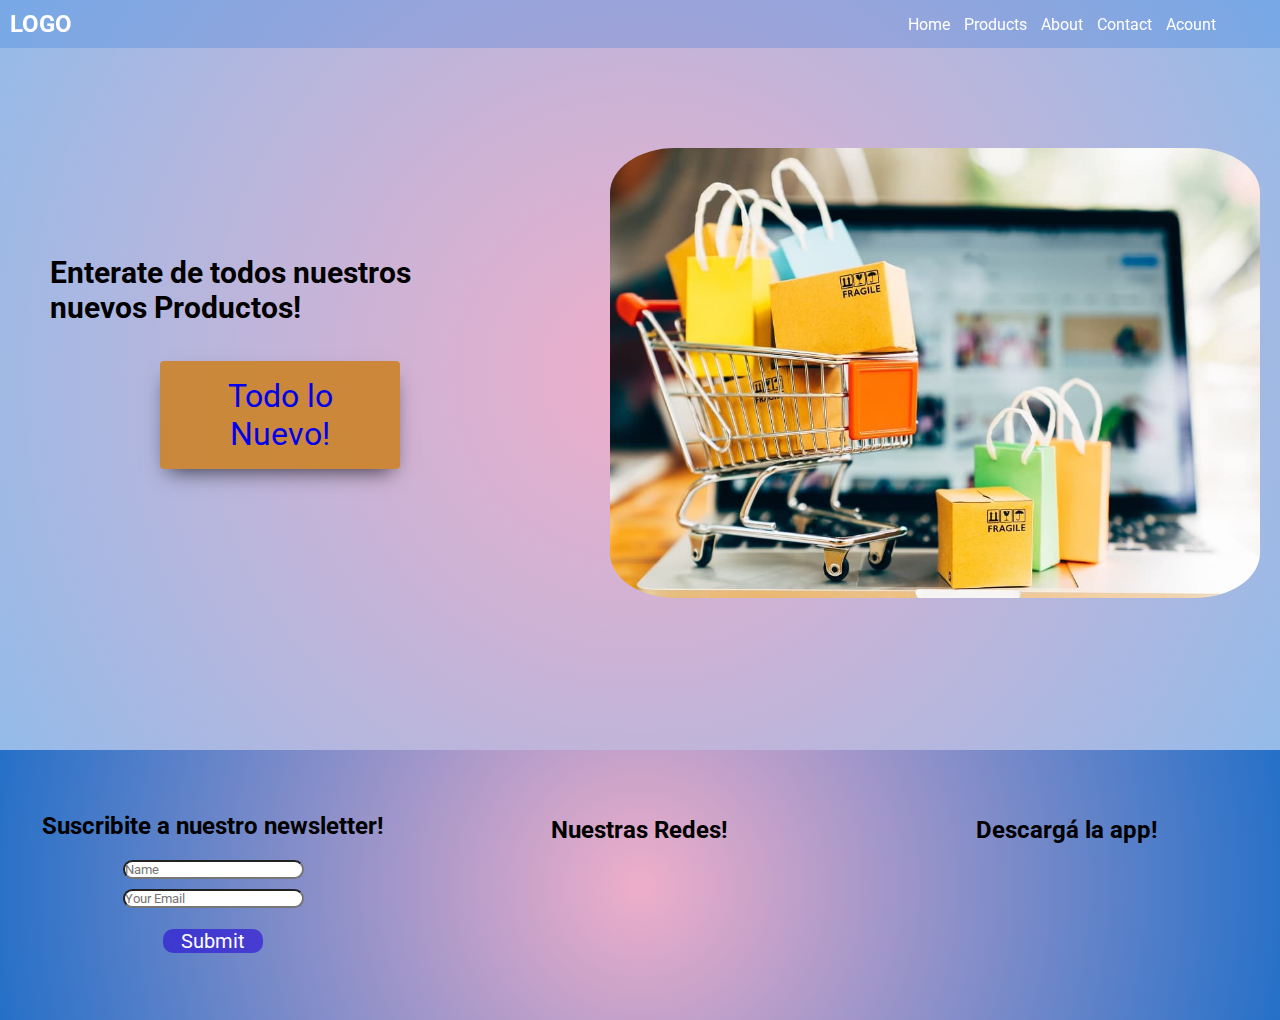
<file: index.html>
<!DOCTYPE html>
<html lang="en">
<head>
    <meta charset="UTF-8">
    <meta http-equiv="X-UA-Compatible" content="IE=edge">
    <meta name="viewport" content="width=device-width, initial-scale=1.0">
    <link rel="stylesheet" href="./css/style.css">
    <link rel="stylesheet" href="https://cdnjs.cloudflare.com/ajax/libs/font-awesome/6.2.0/css/all.min.css"
        integrity="sha512-xh6O/CkQoPOWDdYTDqeRdPCVd1SpvCA9XXcUnZS2FmJNp1coAFzvtCN9BmamE+4aHK8yyUHUSCcJHgXloTyT2A=="
        crossorigin="anonymous" referrerpolicy="no-referrer" />
    <title>E-commerce</title>
</head>
<body>
    <header>
        <div class="container">
           <nav class="nav_checkbox">
                <a href="#" class="logo"><h2>LOGO</h2></a>
                <input type="checkbox" id="tab-nav" class="tab-nav">
                <label for="tab-nav" class="label">
                    <div class="burger"></div>
                    <div class="burger"></div>
                    <div class="burger"></div>
                </label>
                <ul class="content_nav">
                    <li><a href="/SegundaEntrega/desafio2/index.html">Home</a></li> 
                    <li><a href="/SegundaEntrega/desafio2/pages/products.html">Products</a></li>     
                    <li><a href="/SegundaEntrega/desafio2/pages/about.html">About</a></li>     
                    <li><a href="/SegundaEntrega/desafio2/pages/contact.html">Contact</a></li>     
                    <li><a href="/SegundaEntrega/desafio2/pages/acount.html">Acount</a></li>
                    <li><a href="#"><i class="fa-solid fa-cart-shopping"></i><i class="fa-solid fa-magnifying-glass"></i></a></li>  
                    <li><a href="#"></i></a></li>
                </ul>            
           </nav> 
        </div>
    </header>  
    <main class="content_section">
        <section class="principal_section">
            <div class="legend">
                <h1>Enterate de todos nuestros nuevos Productos!</h1>
                <button><a href="#"><span>Todo lo Nuevo!</span></a></button>
            </div>
            <div class="image">
                <img src="./img/image_1.jpg" alt="imagen/carusel">
            </div>
        </section>
    </main>

    <footer class="footer">
        <div class="newsletter">
            <h2>Suscribite a nuestro newsletter!</h2>
            <input type="text" placeholder="Name">
            <input type="text" placeholder="Your Email">
            <input type="submit" id="submit">
        </div>

        <div class="social">
            <h2>Nuestras Redes!</h2>
            <div class="social-icons">
                <i class="fa-brands fa-facebook"></i>
                <i class="fa-brands fa-instagram"></i>
                <i class="fa-brands fa-twitter"></i>
                <i class="fa-solid fa-phone"></i>
                <i class="fa-regular fa-envelope"></i>
            </div>
        </div>

        <div class="app-information">
            <h2>Descargá la app!</h2>
            <div class="app-icons">
                <i class="fa-brands fa-apple"></i>
                <i class="fa-brands fa-android"></i>
            </div>
        </div>

    </footer>
</body>
</html>
</file>
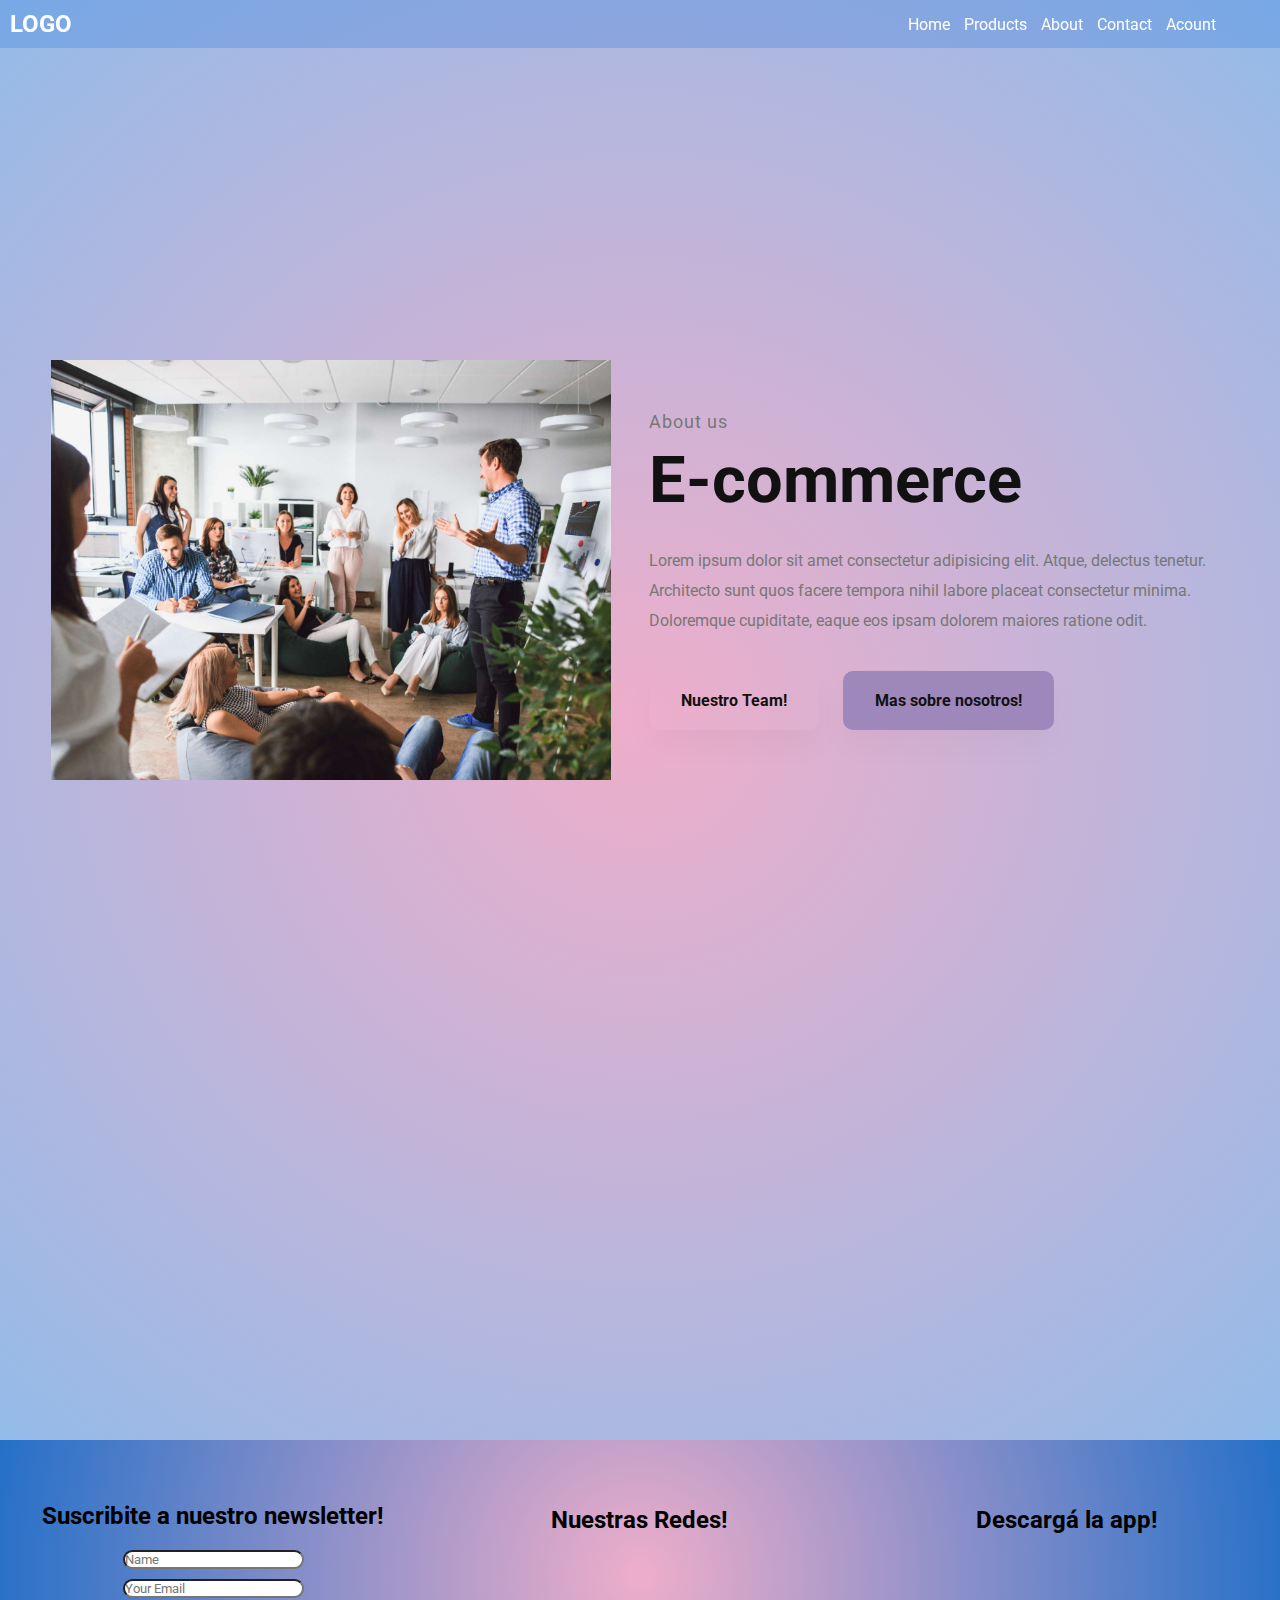
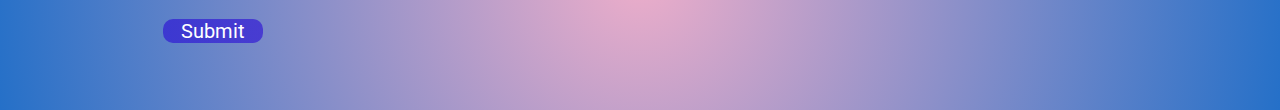
<file: pages/about.html>
<!DOCTYPE html>
<html lang="en">

<head>
    <meta charset="UTF-8">
    <meta http-equiv="X-UA-Compatible" content="IE=edge">
    <meta name="viewport" content="width=device-width, initial-scale=1.0">
    <link rel="stylesheet" href="../css/style.css">
    <link rel="stylesheet" href="https://cdnjs.cloudflare.com/ajax/libs/font-awesome/6.2.0/css/all.min.css"
        integrity="sha512-xh6O/CkQoPOWDdYTDqeRdPCVd1SpvCA9XXcUnZS2FmJNp1coAFzvtCN9BmamE+4aHK8yyUHUSCcJHgXloTyT2A=="
        crossorigin="anonymous" referrerpolicy="no-referrer" />
    <title>E-commerce</title>
</head>

<body>
    <header>
        <div class="container">
            <nav class="nav_checkbox">
                <a href="#" class="logo">
                    <h2>LOGO</h2>
                </a>
                <input type="checkbox" id="tab-nav" class="tab-nav">
                <label for="tab-nav" class="label">
                    <div class="burger"></div>
                    <div class="burger"></div>
                    <div class="burger"></div>
                </label>
                <ul class="content_nav">
                    <li><a href="../index.html">Home</a></li>
                    <li><a href="./products.html">Products</a></li>
                    <li><a href="./about.html">About</a></li>
                    <li><a href="./contact.html">Contact</a></li>
                    <li><a href="./acount.html">Acount</a></li>
                    <li><a href="#"><i class="fa-solid fa-cart-shopping"></i><i
                                class="fa-solid fa-magnifying-glass"></i></a></li>
                    <li><a href="#"></i></a></li>
                </ul>
            </nav>
        </div>
    </header>

    <main>
        <section class="about">
            <div class="main">
                <img src="../img/OurTeam.jpg" alt="" width="300" height="300">
                <div class="all-text">
                    <h4>About us</h4>
                    <h1>E-commerce</h1>
                    <p>Lorem ipsum dolor sit amet consectetur adipisicing elit. Atque, delectus tenetur. Architecto sunt
                        quos facere tempora nihil labore placeat consectetur minima. Doloremque cupiditate, eaque eos
                        ipsam dolorem maiores ratione odit.</p>

                    <div class="btn">
                        <button type="button">Nuestro Team!</button>
                        <button type="button" class="btn2">Mas sobre nosotros!</button>
                    </div>
                </div>
            </div>




        </section>
    </main>

    <footer class="footer">
        <div class="newsletter">
            <h2>Suscribite a nuestro newsletter!</h2>
            <input type="text" placeholder="Name">
            <input type="text" placeholder="Your Email">
            <input type="submit" id="submit">
        </div>

        <div class="social">
            <h2>Nuestras Redes!</h2>
            <div class="social-icons">
                <i class="fa-brands fa-facebook"></i>
                <i class="fa-brands fa-instagram"></i>
                <i class="fa-brands fa-twitter"></i>
                <i class="fa-solid fa-phone"></i>
                <i class="fa-regular fa-envelope"></i>
            </div>
        </div>

        <div class="app-information">
            <h2>Descargá la app!</h2>
            <div class="app-icons">
                <i class="fa-brands fa-apple"></i>
                <i class="fa-brands fa-android"></i>
            </div>
        </div>

    </footer>
</body>

</html>
</file>
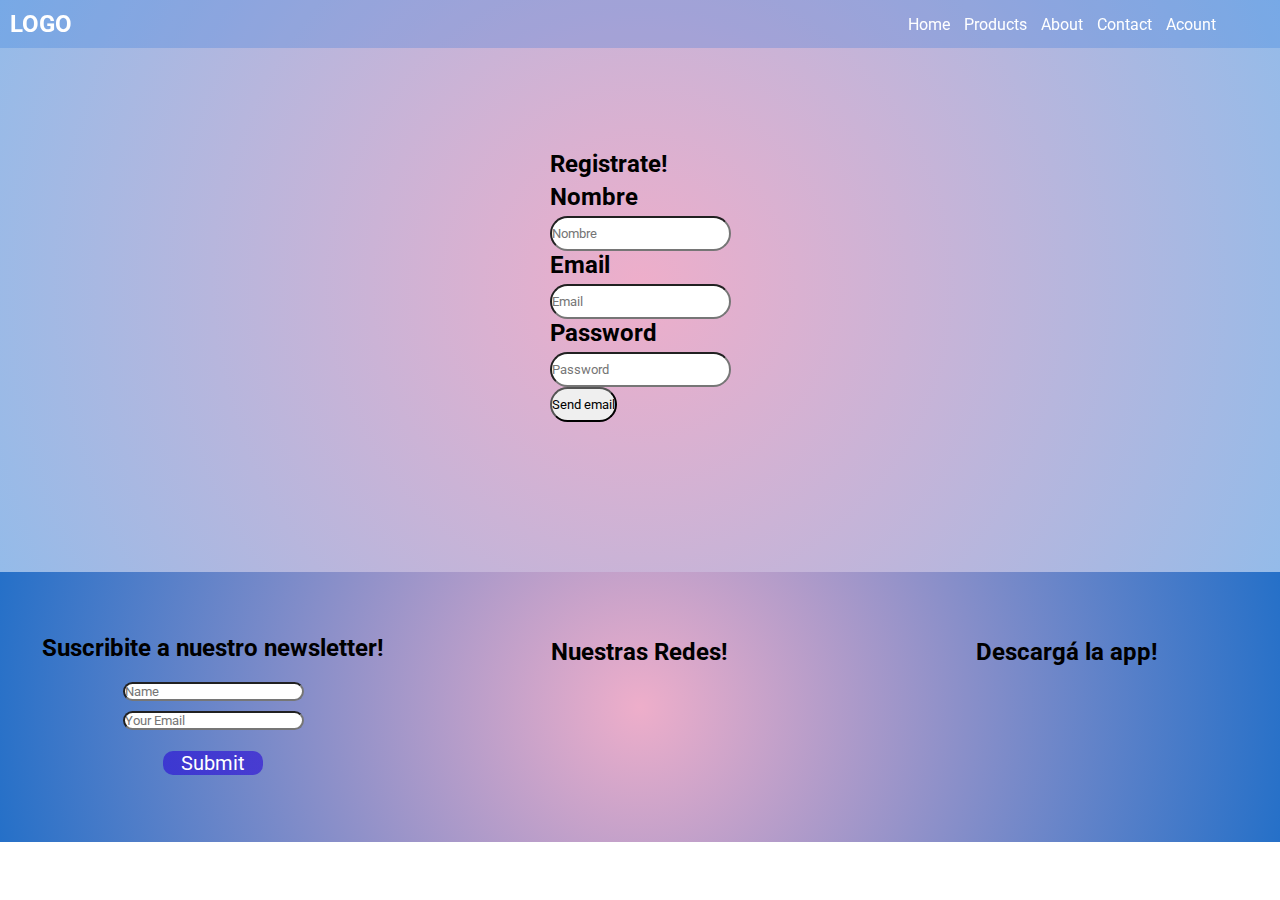
<file: pages/acount.html>
<!DOCTYPE html>
<html lang="en">

<head>
    <meta charset="UTF-8">
    <meta http-equiv="X-UA-Compatible" content="IE=edge">
    <meta name="viewport" content="width=device-width, initial-scale=1.0">
    <link rel="stylesheet" href="../css/style.css">
    <link rel="stylesheet" href="https://cdnjs.cloudflare.com/ajax/libs/font-awesome/6.2.0/css/all.min.css"
        integrity="sha512-xh6O/CkQoPOWDdYTDqeRdPCVd1SpvCA9XXcUnZS2FmJNp1coAFzvtCN9BmamE+4aHK8yyUHUSCcJHgXloTyT2A=="
        crossorigin="anonymous" referrerpolicy="no-referrer" />
    <title>E-commerce</title>
</head>

<body>
    <header>
        <div class="container">
            <nav class="nav_checkbox">
                <a href="#" class="logo">
                    <h2>LOGO</h2>
                </a>
                <input type="checkbox" id="tab-nav" class="tab-nav">
                <label for="tab-nav" class="label">
                    <div class="burger"></div>
                    <div class="burger"></div>
                    <div class="burger"></div>
                </label>
                <ul class="content_nav">
                    <li><a href="/SegundaEntrega/desafio2/index.html">Home</a></li>
                    <li><a href="/SegundaEntrega/desafio2/pages/products.html">Products</a></li>
                    <li><a href="/SegundaEntrega/desafio2/pages/about.html">About</a></li>
                    <li><a href="/SegundaEntrega/desafio2/pages/contact.html">Contact</a></li>
                    <li><a href="/SegundaEntrega/desafio2/pages/acount.html">Acount</a></li>
                    <li><a href="#"><i class="fa-solid fa-cart-shopping"></i><i
                                class="fa-solid fa-magnifying-glass"></i></a></li>
                    <li><a href="#"></i></a></li>
                </ul>
            </nav>
        </div>
    </header>

    <main>
        <section class="acount">
            <form class="form-acount" action="#" method="POST" enctype="multipart/form-data">
                <h2>Registrate!</h2>
                <h2>Nombre</h2>
                <input class="input" name="name" type="text" placeholder="Nombre" /><br />
                <h2>Email</h2>
                <input class="input" name="name" type="text" placeholder="Email" /><br />
                <h2>Password</h2>
                <input class="input" name="email" type="text" placeholder="Password" /><br />
                <input type="submit" value="Send email" />
            </form>

        </section>
    </main>

    <footer class="footer">
        <div class="newsletter">
            <h2>Suscribite a nuestro newsletter!</h2>
            <input type="text" placeholder="Name">
            <input type="text" placeholder="Your Email">
            <input type="submit" id="submit">
        </div>

        <div class="social">
            <h2>Nuestras Redes!</h2>
            <div class="social-icons">
                <i class="fa-brands fa-facebook"></i>
                <i class="fa-brands fa-instagram"></i>
                <i class="fa-brands fa-twitter"></i>
                <i class="fa-solid fa-phone"></i>
                <i class="fa-regular fa-envelope"></i>
            </div>
        </div>

        <div class="app-information">
            <h2>Descargá la app!</h2>
            <div class="app-icons">
                <i class="fa-brands fa-apple"></i>
                <i class="fa-brands fa-android"></i>
            </div>
        </div>

    </footer>
</body>

</html>
</file>
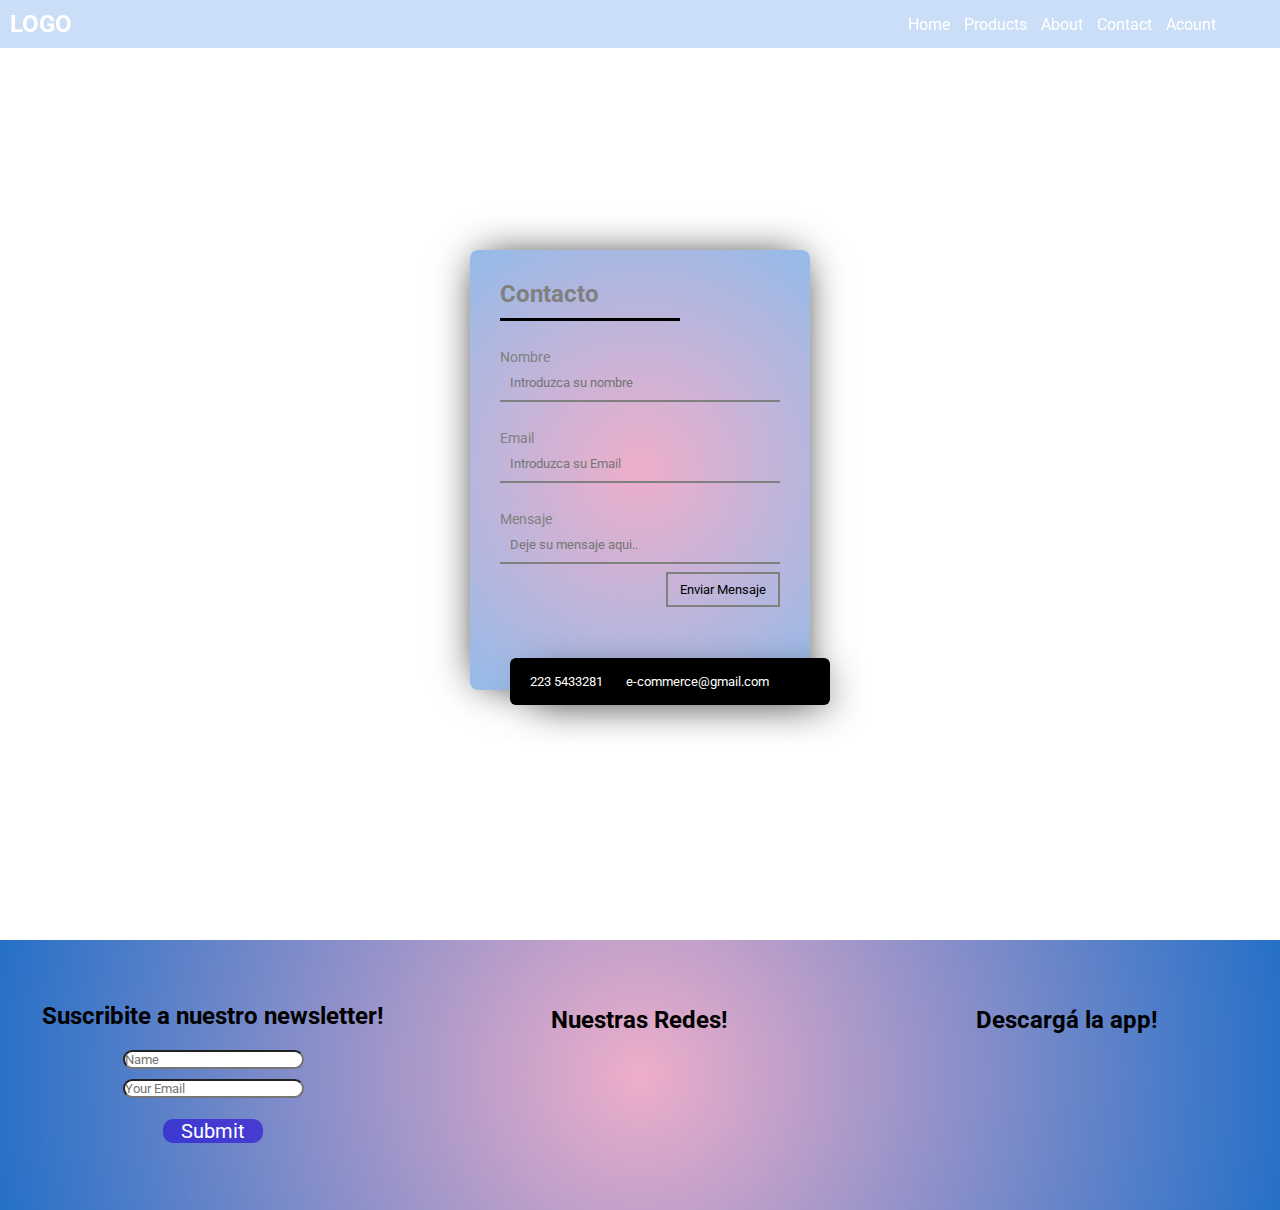
<file: pages/contact.html>
<!DOCTYPE html>
<html lang="en">

<head>
    <meta charset="UTF-8">
    <meta http-equiv="X-UA-Compatible" content="IE=edge">
    <meta name="viewport" content="width=device-width, initial-scale=1.0">
    <link rel="stylesheet" href="../css/style.css">
    <link rel="stylesheet" href="https://cdnjs.cloudflare.com/ajax/libs/font-awesome/6.2.0/css/all.min.css"
        integrity="sha512-xh6O/CkQoPOWDdYTDqeRdPCVd1SpvCA9XXcUnZS2FmJNp1coAFzvtCN9BmamE+4aHK8yyUHUSCcJHgXloTyT2A=="
        crossorigin="anonymous" referrerpolicy="no-referrer" />
    <title>E-commerce</title>
</head>

<body>
    <header>
        <div class="container">
            <nav class="nav_checkbox">
                <a href="#" class="logo">
                    <h2>LOGO</h2>
                </a>
                <input type="checkbox" id="tab-nav" class="tab-nav">
                <label for="tab-nav" class="label">
                    <div class="burger"></div>
                    <div class="burger"></div>
                    <div class="burger"></div>
                </label>
                <ul class="content_nav">
                    <li><a href="/SegundaEntrega/desafio2/index.html">Home</a></li>
                    <li><a href="/SegundaEntrega/desafio2/pages/products.html">Products</a></li>
                    <li><a href="/SegundaEntrega/desafio2/pages/about.html">About</a></li>
                    <li><a href="/SegundaEntrega/desafio2/pages/contact.html">Contact</a></li>
                    <li><a href="/SegundaEntrega/desafio2/pages/acount.html">Acount</a></li>
                    <li><a href="#"><i class="fa-solid fa-cart-shopping"></i><i
                                class="fa-solid fa-magnifying-glass"></i></a></li>
                    <li><a href="#"></i></a></li>
                </ul>
            </nav>
        </div>
    </header>

    <main>
        <form action="" class="form">
            <h2>Contacto</h2>

            <p type="Nombre"><input placeholder="Introduzca su nombre"></p>
            <p type="Email"><input placeholder="Introduzca su Email"></p>
            <p type="Mensaje"><input placeholder="Deje su mensaje aqui.."></p>
            <button>Enviar Mensaje</button>

            <div class="fafa-icons">
                <span class="fa fa-phone"></span> 223 5433281
                <span class="fa fa-envelope-o"></span> e-commerce@gmail.com
            </div>
        </form>
    </main>

    <footer class="footer">
        <div class="newsletter">
            <h2>Suscribite a nuestro newsletter!</h2>
            <input type="text" placeholder="Name">
            <input type="text" placeholder="Your Email">
            <input type="submit" id="submit">
        </div>

        <div class="social">
            <h2>Nuestras Redes!</h2>
            <div class="social-icons">
                <i class="fa-brands fa-facebook"></i>
                <i class="fa-brands fa-instagram"></i>
                <i class="fa-brands fa-twitter"></i>
                <i class="fa-solid fa-phone"></i>
                <i class="fa-regular fa-envelope"></i>
            </div>
        </div>

        <div class="app-information">
            <h2>Descargá la app!</h2>
            <div class="app-icons">
                <i class="fa-brands fa-apple"></i>
                <i class="fa-brands fa-android"></i>
            </div>
        </div>

    </footer>
</body>

</html>
</file>
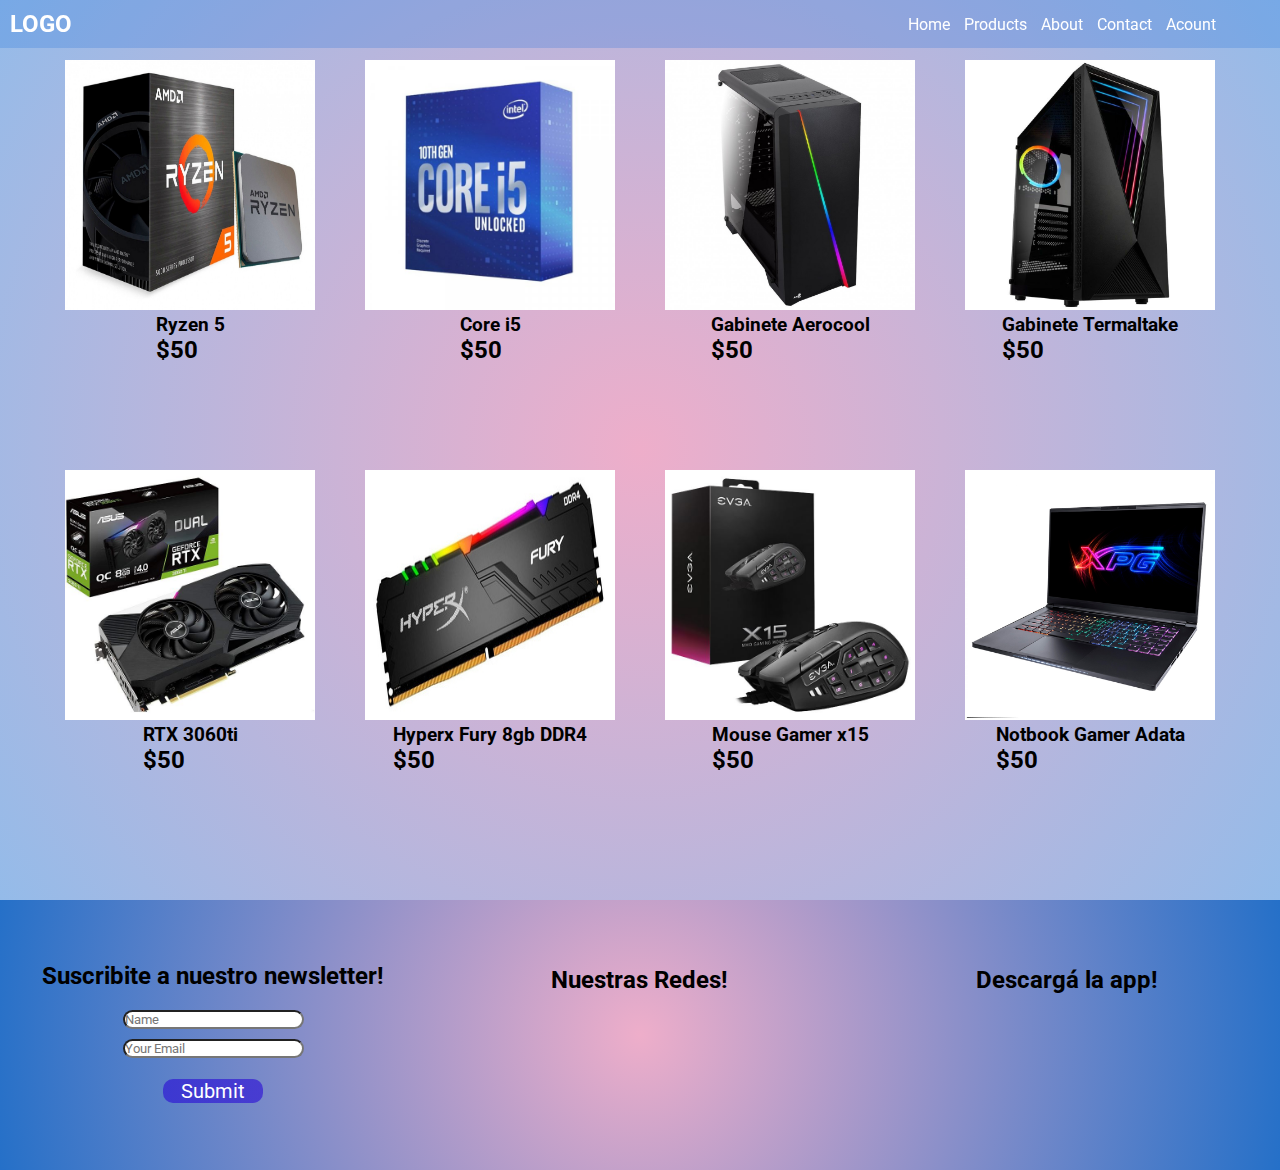
<file: pages/products.html>
<!DOCTYPE html>
<html lang="en">
<head>
    <meta charset="UTF-8">
    <meta http-equiv="X-UA-Compatible" content="IE=edge">
    <meta name="viewport" content="width=device-width, initial-scale=1.0">
    <link rel="stylesheet" href="../css/style.css">
    <link rel="stylesheet" href="https://cdnjs.cloudflare.com/ajax/libs/font-awesome/6.2.0/css/all.min.css"
        integrity="sha512-xh6O/CkQoPOWDdYTDqeRdPCVd1SpvCA9XXcUnZS2FmJNp1coAFzvtCN9BmamE+4aHK8yyUHUSCcJHgXloTyT2A=="
        crossorigin="anonymous" referrerpolicy="no-referrer" />
    <title>E-commerce</title>
</head>
<body>
    <header>
        <div class="container">
           <nav class="nav_checkbox">
                <a href="#" class="logo"><h2>LOGO</h2></a>
                <input type="checkbox" id="tab-nav" class="tab-nav">
                <label for="tab-nav" class="label">
                    <div class="burger"></div>
                    <div class="burger"></div>
                    <div class="burger"></div>
                </label>
                <ul class="content_nav">
                    <li><a href="/SegundaEntrega/desafio2/index.html">Home</a></li> 
                    <li><a href="/SegundaEntrega/desafio2/pages/products.html">Products</a></li>     
                    <li><a href="/SegundaEntrega/desafio2/pages/about.html">About</a></li>     
                    <li><a href="/SegundaEntrega/desafio2/pages/contact.html">Contact</a></li>     
                    <li><a href="#">Acount</a></li>
                    <li><a href="#"><i class="fa-solid fa-cart-shopping"></i><i class="fa-solid fa-magnifying-glass"></i></a></li>  
                    <li><a href="#"></i></a></li>
                </ul>            
           </nav> 
        </div>
    </header>  
    <main>

        <div class="section_cards">
        <div class="container_cards">
            <div class="card">
                <div class="img_card">
                    <img src="../img/img1.jpg" alt="" width="250" height="250">
                </div>
                <div class="content">
                    <div class="productName">
                        <h3>Ryzen 5</h3>
                    </div>
                    <div class="price_rating">
                        <h2>$50</h2>
                        <div class="rating">
                            <i class="fa fa-star" aria-hidden="true"></i>
                            <i class="fa fa-star" aria-hidden="true"></i>
                            <i class="fa fa-star" aria-hidden="true"></i>
                            <i class="fa fa-star" aria-hidden="true"></i>

                        </div>
                    </div>
                </div>
            </div>
            <div class="card">
                <div class="img_card">
                    <img src="../img/img2.jpg" alt="" width="250" height="250">
                </div>
                <div class="content">
                    <div class="productName">
                        <h3>Core i5</h3>
                    </div>
                    <div class="price_rating">
                        <h2>$50</h2>
                        <div class="rating">
                            <i class="fa fa-star" aria-hidden="true"></i>
                            <i class="fa fa-star" aria-hidden="true"></i>
                            <i class="fa fa-star" aria-hidden="true"></i>
                            <i class="fa fa-star" aria-hidden="true"></i>

                        </div>
                    </div>
                </div>
            </div>
            <div class="card">
                <div class="img_card">
                    <img src="../img/img3.jpg" alt="" width="250" height="250">
                </div>
                <div class="content">
                    <div class="productName">
                        <h3>Gabinete Aerocool</h3>
                    </div>
                    <div class="price_rating">
                        <h2>$50</h2>
                        <div class="rating">
                            <i class="fa fa-star" aria-hidden="true"></i>
                            <i class="fa fa-star" aria-hidden="true"></i>
                            <i class="fa fa-star" aria-hidden="true"></i>
                            <i class="fa fa-star" aria-hidden="true"></i>

                        </div>
                    </div>
                </div>
            </div>
            <div class="card">
                <div class="img_card">
                    <img src="../img/img4.jpg" alt="" width="250" height="250">
                </div>
                <div class="content">
                    <div class="productName">
                        <h3>Gabinete Termaltake</h3>
                    </div>
                    <div class="price_rating">
                        <h2>$50</h2>
                        <div class="rating">
                            <i class="fa fa-star" aria-hidden="true"></i>
                            <i class="fa fa-star" aria-hidden="true"></i>
                            <i class="fa fa-star" aria-hidden="true"></i>
                            <i class="fa fa-star" aria-hidden="true"></i>

                        </div>
                    </div>
                </div>
            </div>
            <div class="card">
                <div class="img_card">
                    <img src="../img/img5.jpg" alt="" width="250" height="250">
                </div>
                <div class="content">
                    <div class="productName">
                        <h3>RTX 3060ti</h3>
                    </div>
                    <div class="price_rating">
                        <h2>$50</h2>
                        <div class="rating">
                            <i class="fa fa-star" aria-hidden="true"></i>
                            <i class="fa fa-star" aria-hidden="true"></i>
                            <i class="fa fa-star" aria-hidden="true"></i>
                            <i class="fa fa-star" aria-hidden="true"></i>

                        </div>
                    </div>
                </div>
            </div>
            <div class="card">
                <div class="img_card">
                    <img src="../img/img6.jpg" alt="" width="250" height="250">
                </div>
                <div class="content">
                    <div class="productName">
                        <h3>Hyperx Fury 8gb DDR4</h3>
                    </div>
                    <div class="price_rating">
                        <h2>$50</h2>
                        <div class="rating">
                            <i class="fa fa-star" aria-hidden="true"></i>
                            <i class="fa fa-star" aria-hidden="true"></i>
                            <i class="fa fa-star" aria-hidden="true"></i>
                            <i class="fa fa-star" aria-hidden="true"></i>

                        </div>
                    </div>
                </div>
            </div>
            <div class="card">
                <div class="img_card">
                    <img src="../img/img7.jpg" alt="" width="250" height="250">
                </div>
                <div class="content">
                    <div class="productName">
                        <h3>Mouse Gamer x15</h3>
                    </div>
                    <div class="price_rating">
                        <h2>$50</h2>
                        <div class="rating">
                            <i class="fa fa-star" aria-hidden="true"></i>
                            <i class="fa fa-star" aria-hidden="true"></i>
                            <i class="fa fa-star" aria-hidden="true"></i>
                            <i class="fa fa-star" aria-hidden="true"></i>

                        </div>
                    </div>
                </div>
            </div>
            <div class="card">
                <div class="img_card">
                    <img src="../img/img8.jpg" alt="" width="250" height="250">
                </div>
                <div class="content">
                    <div class="productName">
                        <h3>Notbook Gamer Adata</h3>
                    </div>
                    <div class="price_rating">
                        <h2>$50</h2>
                        <div class="rating">
                            <i class="fa fa-star" aria-hidden="true"></i>
                            <i class="fa fa-star" aria-hidden="true"></i>
                            <i class="fa fa-star" aria-hidden="true"></i>
                            <i class="fa fa-star" aria-hidden="true"></i>

                        </div>
                    </div>
                </div>
            </div>
        </div>
    </div>
    </main>




    <footer class="footer">
        <div class="newsletter">
            <h2>Suscribite a nuestro newsletter!</h2>
            <input type="text" placeholder="Name">
            <input type="text" placeholder="Your Email">
            <input type="submit" id="submit">
        </div>

        <div class="social">
            <h2>Nuestras Redes!</h2>
            <div class="social-icons">
                <i class="fa-brands fa-facebook"></i>
                <i class="fa-brands fa-instagram"></i>
                <i class="fa-brands fa-twitter"></i>
                <i class="fa-solid fa-phone"></i>
                <i class="fa-regular fa-envelope"></i>
            </div>
        </div>

        <div class="app-information">
            <h2>Descargá la app!</h2>
            <div class="app-icons">
                <i class="fa-brands fa-apple"></i>
                <i class="fa-brands fa-android"></i>
            </div>
        </div>

    </footer>
</body>
</html>
</file>
<file: css/style.css>
@import url('https://fonts.googleapis.com/css2?family=Roboto:wght@100&display=swap');

*{
    margin: 0;
    padding: 0;
    box-sizing: border-box;
    font-family: 'Roboto', sans-serif;
    
}  

header{
    position: fixed;
    top: 0;
    z-index: 1;
    width: 100%;
    background-color: rgba(16, 103, 218, 0.219);
} 

.container {
    width: 1280px;
    margin: auto;
} 

.nav_checkbox {
    display: grid;
    grid-template-columns: 1fr 1fr;
    align-items: center;
    padding: 10px 0px;
} 

.logo {
   text-decoration: none; 
   color: white;
   padding-left: 10px;
} 

.tab-nav {
    outline: none;
    display: none;
} 

.label {
    display: none;
    color: white;
} 

.burger {
   width: 35px;
   height: 5px;
   background-color: white;
   margin-top: 5px;

} 

.content_nav {
    grid-column: 3;
    list-style: none;
    margin: 0;
    padding: 0;
} 

.content_nav li {
    display: inline-block;
    padding-right: 10px;
   
} 

.content_nav li a {
    text-decoration: none;
    color: white;
    position: relative;
}  

.content_nav li a i {
    padding-left: 10px;
    margin-right: 3px;
    
}

.content_nav li a::after {
   content: '';
   display: block;
   height: 2px;
   background: white;
   position: absolute;
   left: 0;
   right: 0;
   transform-origin: left;
   transform: scale(0,1);
   transition: transform ease-in-out 0.5s; 
} 

.content_nav li a:hover::after{
    transform: scale(1,1);

} 

.content_section {
    height: 120vh;
    background: radial-gradient(circle, rgba(238,174,202,1) 0%, rgba(148,187,233,1) 100%);
    display: grid;
    justify-items: center;
    align-items: center;
}  
/*------------------------------------------------- Seccion Principal *---------------------------------------------------*/

.content_section .principal_section {
    display: flex; 
} 



.content_section .principal_section .image img {
    width: 650px;
    height: 450px;
    margin-right: 20px;
    border-radius: 10%;
    padding-right: 13% 13%;
} 

.principal_section .legend {
    display: flex;
    flex-direction: column;
    justify-content: center;
    margin-bottom: 100px;
}


.principal_section .legend h1 {
    
    margin-left: 50px;
    font-size: 40px; 
     
}

.principal_section .legend button  {
    align-self: center;
    border-radius: 4px;
    background-color: #cc801dd8;
    border: none;
    color: #fff;
    text-align: center;
    font-size: 32px;
    padding: 16px;
    width: 240px;
    transition: all 0.5s;
    cursor: pointer;
    margin: 36px;
    box-shadow: 0 10px 20px -8px rgba(0, 0, 0, .7);
    cursor: pointer;
    display: inline-block;
    position: relative;
    transition: 0.5s;
} 

.principal_section .legend button a {
    text-decoration: none;
}


.principal_section .legend button:after {
     content: '»';
     position: absolute;
     opacity: 0;  
     top: 14px;
     right: -20px;
     transition: 0.5s;
} 

.principal_section .legend button:hover {
    padding-right: 24px;
    padding-left:8px;
} 

.principal_section .legend button:hover:after {
    opacity: 1;
    right: 10px;
} 

/*------------------------------------------------------- FOOTER---------------------------------------------------------------*/ 

.footer {
    display: grid;
    grid-template-columns: repeat(3, 1fr);
    height: 210px;
    background: radial-gradient(circle, rgba(238,174,202,1) 0%, rgba(37,112,200,1) 100%);
    
} 


/*-----------------------------------------------------NEWSLETTER----------------------------------------------------   */
.footer .newsletter {
    display: flex;
    flex-direction: column;
    justify-content: center;
} 

.footer .newsletter h2 {
    margin-top: 10px;
    align-self: center;
    margin-bottom: 15px;
} 

.footer .newsletter input {
    align-self: center;
    border-radius: 10px;
    margin: 5px; 
    
}  

 #submit {
    border: none;
    font-size: 20px;
    width: 100px;
    margin: 16px;
    color: white;
    cursor: pointer;
    background: linear-gradient( to right, rgba(40, 9, 214, 0.603) 50%, rgb(212,125,18)50%) no-repeat left / 200%;
    transition: background-position 0.5s ease;
} 

#submit:hover {
    background-position: right;
    color: black;
} 

/*-----------------------------------------------------------SOCIAL----------------------------------------------------*/

.footer .social {
    display: flex;
    flex-direction: column;
    justify-content: center;
    margin-bottom: 75px;
} 

.footer .social h2 {
    margin-top: 10px;
    align-self: center;
    margin-top: 25px;
    
} 

.footer .social .social-icons {
    margin-top: 10px;
    align-self: center;
    margin-bottom: 15px;
    font-size: 30px;
}


.footer .social .social-icons i {
    margin: 10px;
    cursor: pointer;
}

/*-----------------------------------------------------APP-INFORMATION-------------------------------------------------*/

.footer .app-information {
    display: flex;
    flex-direction: column;
    justify-content: center;
    margin-bottom: 75px;
} 

.footer .app-information h2 {
    align-self: center;
    margin-top: 25px;
} 

.footer .app-information .app-icons {
    margin-top: 10px;
    align-self: center;
    margin-bottom: 15px;
    font-size: 30px;
} 

.footer .app-information .app-icons i {
    margin: 10px;
    cursor: pointer;
}

/*----------------------------------------------------PRODUCTS---------------------------------------------------*/ 


.section_cards {
    display: flex;
    justify-content: center;
    align-content: center;
    min-height: 100vh;
    background: radial-gradient(circle, rgba(238,174,202,1) 0%, rgba(148,187,233,1) 100%);
    padding-top: 60px;
    padding-bottom: 20px;
}

.container_cards {
    position: relative;
    width: 1200px;
    display: grid;
    grid-template-columns: repeat(auto-fit, minmax(250px, 1fr));
} 

.container_cards .card {
   width: 100%;
}

.container_card .card .img_card {
    position: relative;
    width: 100%;
    height: 310px;
} 

.container_card .card .img_card img {
    position: absolute;
    top: 0;
    left: 0;
    width: 100%;
    height: 100%;
    object-fit: cover;    
}  

/*----------------------------------------------ABOUT----------------------------------------------------*/ 


.about {
    height: 160vh;
    width: 100%;
    background: radial-gradient(circle, rgba(238,174,202,1) 0%, rgba(148,187,233,1) 100%);
    display: flex;
    justify-content: center;
    align-items: center;    
} 



.about .main img {
    width: 580px;
    max-width: 100%;
    height: auto;
    padding: 0 10px;
}

.all-text {
    width: 600px;
    max-width: 100%; 
    padding: 0 10px;
} 

.main {
    width: 1290px;
    max-width: 95%;
    margin: 0 auto; 
    display: flex; 
    flex-wrap: wrap;  
    align-items: center;
    justify-content: space-around;
} 

.all-text h4 {
    font-size: 18px;
    color: #777777;
    letter-spacing: 1px;
    font-weight: 400;
    margin-bottom: 10px;
}

.all-text h1 {
    font-size: 65px;
    color: #111111;
    font-weight: 700;
    margin-bottom: 20px;
} 

.all-text p {
    font-size: 16px;
    color: #777777;
    line-height: 30px;
    margin-bottom: 35px; 
} 

.btn button {
    background-color: transparent;
    padding: 20px 32px; 
    font-size: 16px;
    font-weight: bold;
    color: #111111;
    border: none;
    outline: none;
    box-shadow: 0px 16px 32px 0px rgb(0 0 0 / 3%);
    border-radius: 10px;
    margin-right: 20px;
} 

.btn button:hover {
    background-color: #ac69b950;
    color: white;
    transition: .7s;
    cursor: pointer;

} 

.btn .btn2 {
    background: rgb(157, 135, 187) ;
} 

/*---------------------------------------------------CONTACT--------------------------------------------------------*/
 


.form {
    width: 340px;
    height: 440px;
    background: radial-gradient(circle, rgba(238,174,202,1) 0%, rgba(148,187,233,1) 100%);
    border-radius: 8px;
    box-shadow: 0 0 40px -10px #000;
    margin:calc(50vh - 200px) auto ; 
    padding: 20px 30px;
    max-width:calc(100vh -40px); 
    box-sizing: border-box ;
    position: relative;
}

 .form h2 {
    margin: 10px 0 ;
    padding-bottom: 10px;
    width: 180px;
    color: grey;
    border-bottom: 3px solid black;
} 

 .form input {
    width: 100%; 
    padding: 10px;
    box-sizing: border-box;
    background: none;
    outline: none;
    resize: none;
    border: 0;
    transition: all .3s;
    border-bottom: 2px solid grey;
}

input:focus {
    border-bottom: 2px solid lightblue; 

} 

p::before{
    content: attr(type);
    display: block;
    margin: 28px 0 0;
    font-size: 14px;
    color: gray;
} 

.form button {
    float: right;
    padding: 8px 12px; 
    margin: 8px 0 0;
    border: 2px solid gray;
    background: 0;
    color: black;
    cursor: pointer;
    transition: all .3s;

} 

button:hover {
    background:grey;
    color: white;
} 

.fafa-icons {
    position: absolute;
    bottom: -15px;
    right: -20px;
    background: black;
    color: white;
    width: 320px;
    padding: 16px 4px 16px 0;
    border-radius: 6px;
    font-size: 13px;
    box-shadow: 10px 10px 40px -14px #000;
} 

.fafa-icons span {
    margin: 0 5px 0 15px;
} 

/*------------------------------------------------------ACOUNT--------------------------------------------------*/ 

.acount {
    padding: 150px;
    background:radial-gradient(circle, rgba(238,174,202,1) 0%, rgba(148,187,233,1) 100%) ;
    width: 100%;
    display: flex;
    justify-content: center;
    
    
} 

.acount .form-acount input {
    height: 35px;
    border-radius: 20px;
   
} 

.acount .form-acount h2 {
    margin-bottom: 5px;
}





/*-------------------------------------------------------MEDIA----------------------------------------------------*/ 

@media screen and (max-width:1440px){
    .about .main {
        margin-bottom: 300px;
    }
}


@media screen and (max-width:1280px) {
    .container {
        width: 100%;

    } 

}

@media screen and (max-width: 770px) {
    .label {
        display: grid;
        cursor: pointer;
        grid-column: 3;
        padding-right: 10px;
    }


    .content_nav {
        display: grid;
        grid-template-columns: 1fr;
        grid-column: 1/4;
        text-align: center;
        max-height: 0;
        overflow: hidden;
        transition: all ease-in-out 0.6s;
    }

    .nav_checkbox input:checked~.content_nav {
        max-height: 500px;

    }

    .content_nav li {
        padding: 15px 0px;

    }

    .content_section .principal_section {
        display: grid;
        grid-template-columns: 1fr;
        justify-items: center;
        text-align: center;
        margin-top: 50px;
    }


    .content_section .principal_section .image img {
        width: 90%;
        height: 75%;

    }

    .footer {
        height: auto;
        display: flex;
        flex-direction: column;
    }

}

@media screen and (min-width: 771px) {

    .principal_section {
        display: flex;
    }

    .content_section {

        height: 750px;
    }

    .content_section .principal_section .legend {

        margin-bottom: 0px;
    }

    .image {
        align-self: center;
        margin-left: 50px;


    }

    .footer {
        height: 270px;
    }
}


@media screen and (min-width: 425px) {
    .legend h1 {
        margin-right: 50px;
        margin-top: 10px;
    } 

    .container_cards .card {
        display: flex; 
        flex-direction: column;
        align-items: center;
        margin-bottom: 10px;
    }
}

@media screen and (min-width: 375px) {
    .legend h1 {
        margin-right: 50px;
        margin-top: 10px;
    } 

    .container_cards .card {
        display: flex; 
        flex-direction: column;
        align-items: center;
        margin-bottom: 10px;
    }
}

@media screen and (min-width: 320px) {
    .content_section .principal_section .legend h1 {
        font-size: 30px;
    }

    .legend h1 {
        margin-right: 50px;
        margin-top: 10px;
    } 

    .container_cards .card {
        display: flex; 
        flex-direction: column;
        align-items: center;
        margin-bottom: 10px;
    }
}

@media screen and (max-width: 1024px) {
    .principal_section {
        margin-top: 50px;
    }
    .about .main {
        margin-top: 300px;
    }
}
</file>
